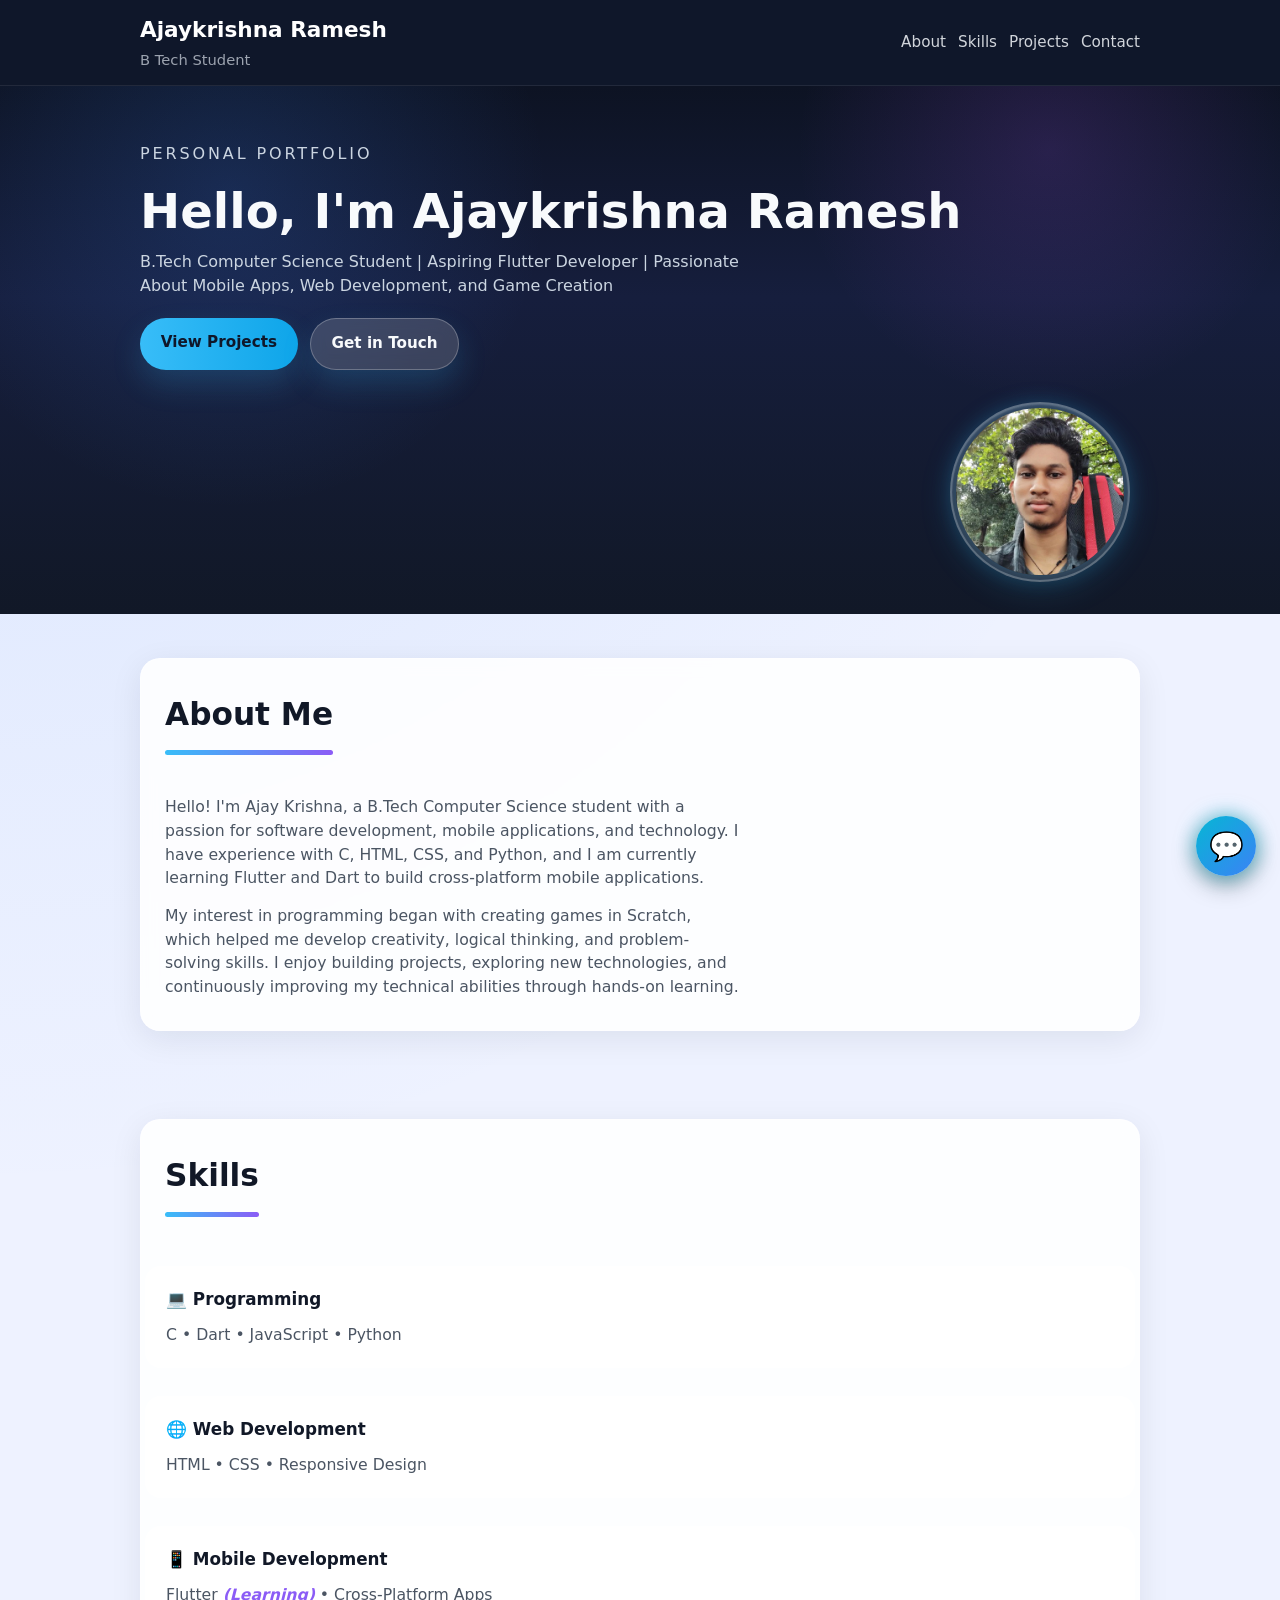
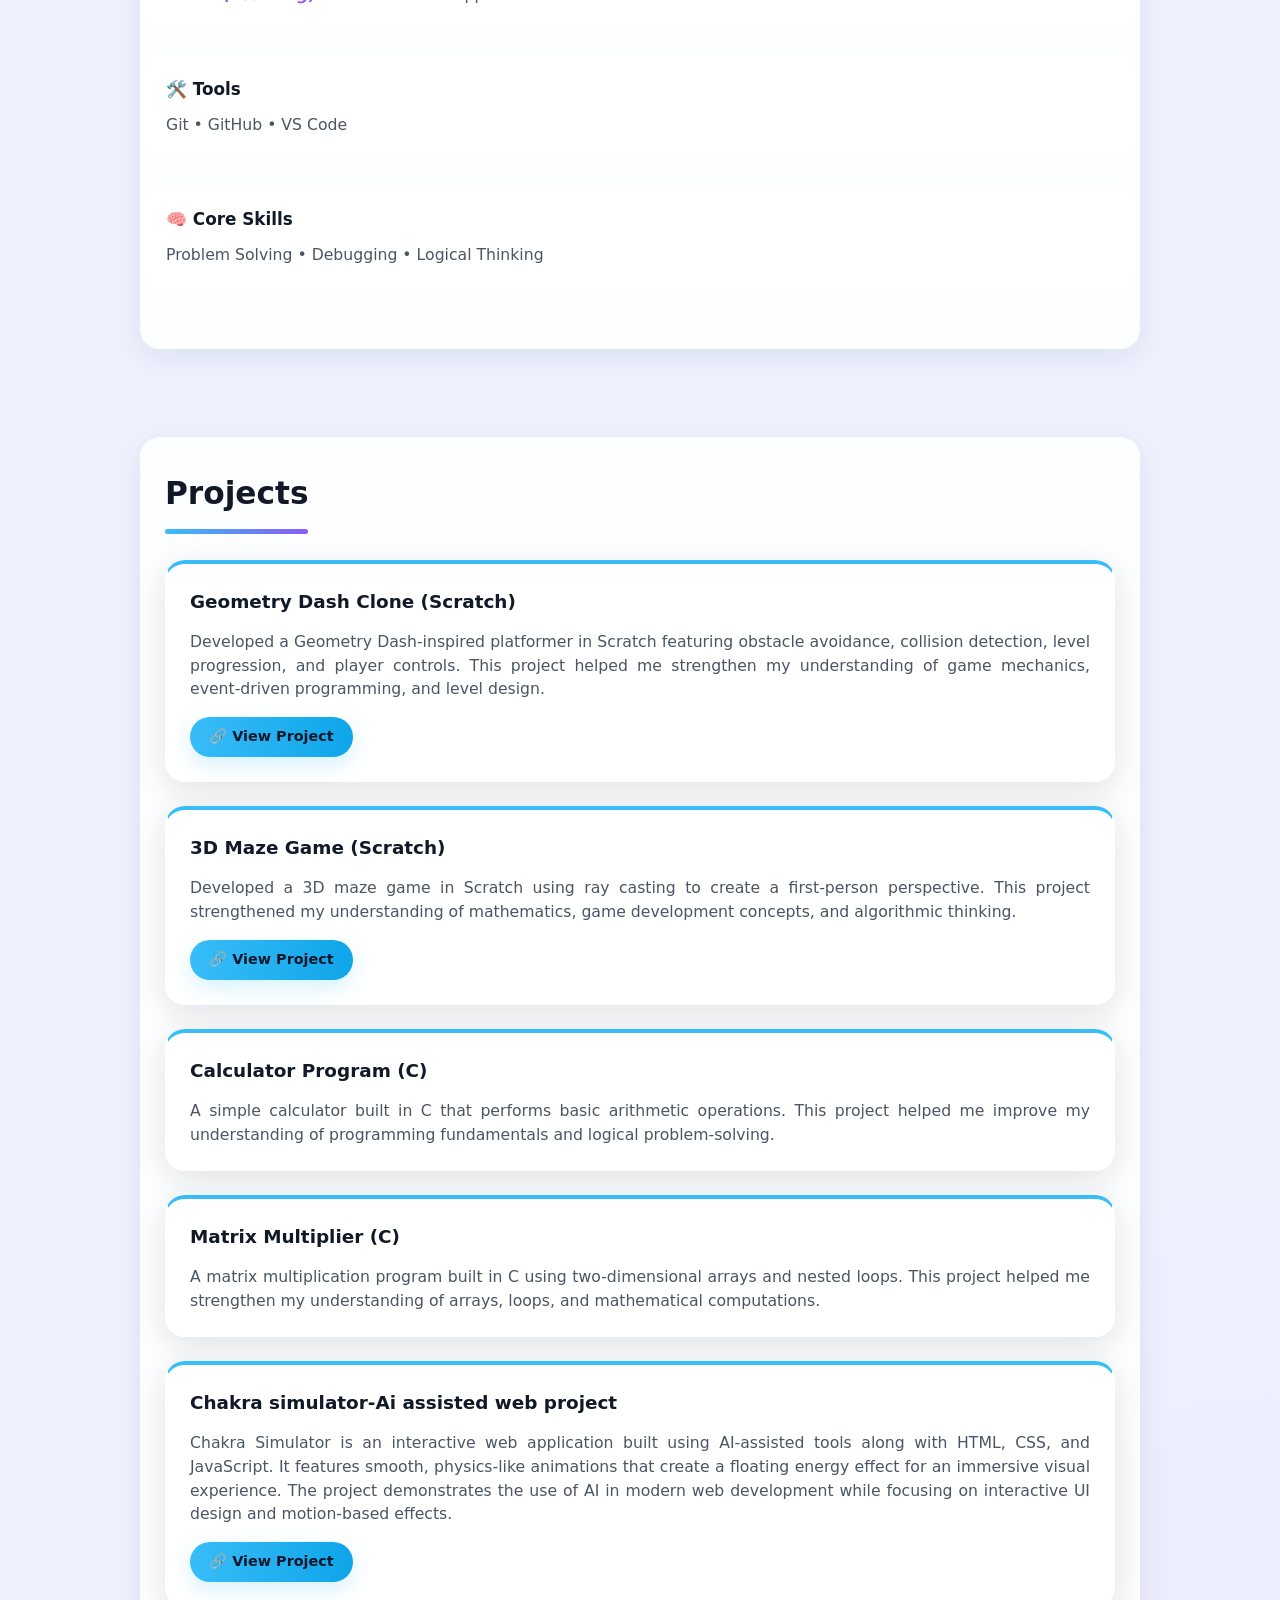
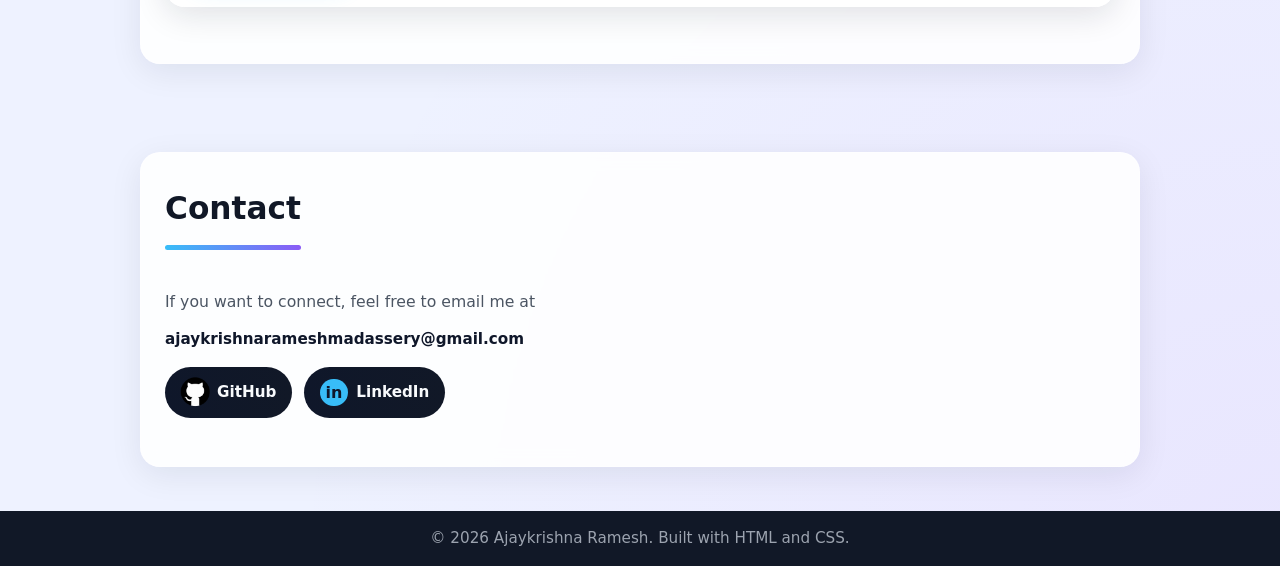
<file: index.html>
<!DOCTYPE html>
<html lang="en">
<head>
  <link rel="stylesheet" href="chatbot.css">
  <meta charset="UTF-8" />
  <meta name="viewport" content="width=device-width, initial-scale=1.0" />
  <title>Ajaykrishna Ramesh | Portfolio</title>
  <link rel="stylesheet" href="styles.css" />
</head>
<body>
  <header class="site-header">
    <div class="container header-inner">
      <div class="brand">
        <h1>Ajaykrishna Ramesh</h1>
        <p>B Tech Student</p>
      </div>
      <nav class="nav-links">
        <a href="#about">About</a>
        <a href="#skills">Skills</a>
        <a href="#projects">Projects</a>
        <a href="#contact">Contact</a>
      </nav>
    </div>
  </header>

  <main>
    <section class="hero">
      <div class="container hero-content">
        <div>
          <p class="eyebrow">Personal Portfolio</p>
          <h2>Hello, I'm Ajaykrishna Ramesh</h2>
          <p>B.Tech Computer Science Student | Aspiring Flutter Developer | Passionate About Mobile Apps, Web Development, and Game Creation</p>
          <div class="hero-actions">
            <a class="button" href="#projects">View Projects</a>
            <a class="button button-secondary" href="#contact">Get in Touch</a>
          </div>
        </div>
        <div class="hero-photo">
          <div class="photo-frame">
            <img src="profile.jpg" alt="Ajaykrishna Ramesh" />
          </div>
        </div>
      </div>
    </section>

    <section id="about" class="section about-section">
      <div class="container">
        <h2>About Me</h2>
        <p>Hello! I'm Ajay Krishna, a B.Tech Computer Science student with a passion for software development, mobile applications, and technology. I have experience with C, HTML, CSS, and Python, and I am currently learning Flutter and Dart to build cross-platform mobile applications.</p>
        <p>My interest in programming began with creating games in Scratch, which helped me develop creativity, logical thinking, and problem-solving skills. I enjoy building projects, exploring new technologies, and continuously improving my technical abilities through hands-on learning.</p>
      </div>
    </section>

    <section id="skills" class="section skills-section">
      <div class="container">
        <h2>Skills</h2>
        
        <div class="skills-categories">
          <div class="skill-category">
            <h3>💻 Programming</h3>
            <p class="skills-list">C • Dart • JavaScript • Python</p>
          </div>
          
          <div class="skill-category">
            <h3>🌐 Web Development</h3>
            <p class="skills-list">HTML • CSS • Responsive Design</p>
          </div>
          
          <div class="skill-category">
            <h3>📱 Mobile Development</h3>
            <p class="skills-list">Flutter <span class="badge-learning">(Learning)</span> • Cross-Platform Apps</p>
          </div>
          
          <div class="skill-category">
            <h3>🛠️ Tools</h3>
            <p class="skills-list">Git • GitHub • VS Code</p>
          </div>
          
          <div class="skill-category">
            <h3>🧠 Core Skills</h3>
            <p class="skills-list">Problem Solving • Debugging • Logical Thinking</p>
          </div>
        </div>
      </div>
    </section>

    <section id="projects" class="section projects-section">
      <div class="container">
        <h2>Projects</h2>
        <div class="project-card">
          <h3>Geometry Dash Clone (Scratch)</h3>
          <p>Developed a Geometry Dash-inspired platformer in Scratch featuring obstacle avoidance, collision detection, level progression, and player controls. This project helped me strengthen my understanding of game mechanics, event-driven programming, and level design.</p>
          <a href="https://scratch.mit.edu/projects/988808086/" target="_blank" rel="noreferrer" class="project-link">🔗 View Project</a>
        </div>
        <div class="project-card">
          <h3>3D Maze Game (Scratch)</h3>
          <p>Developed a 3D maze game in Scratch using ray casting to create a first-person perspective. This project strengthened my understanding of mathematics, game development concepts, and algorithmic thinking.</p>
          <a href="https://scratch.mit.edu/projects/845856918/" target="_blank" rel="noreferrer" class="project-link">🔗 View Project</a>
        </div>
        <div class="project-card">
          <h3>Calculator Program (C)</h3>
          <p>A simple calculator built in C that performs basic arithmetic operations. This project helped me improve my understanding of programming fundamentals and logical problem-solving.</p>
        </div>
        <div class="project-card">
          <h3>Matrix Multiplier (C)</h3>
          <p>A matrix multiplication program built in C using two-dimensional arrays and nested loops. This project helped me strengthen my understanding of arrays, loops, and mathematical computations.</p>
        </div>
        <div class="project-card">
          <h3>Chakra simulator-Ai assisted web project</h3>
          <p>Chakra Simulator is an interactive web application built using AI-assisted tools along with HTML, CSS, and JavaScript. It features smooth, physics-like animations that create a floating energy effect for an immersive visual experience. The project demonstrates the use of AI in modern web development while focusing on interactive UI design and motion-based effects.</p>
          <a href="https://aj2130.github.io/Chakra_simulator/" target="_blank" rel="noreferrer" class="project-link">🔗 View Project</a>
        </div>
      </div>
    </section>

    <section id="contact" class="section contact-section">
      <div class="container">
        <h2>Contact</h2>
        <p>If you want to connect, feel free to email me at</p>
        <a class="contact-link" href="mailto:ajaykrishnarameshmadassery@gmail.com">ajaykrishnarameshmadassery@gmail.com</a>
        <div class="social-links">
          <a href="https://github.com/AJ2130" target="_blank" rel="noreferrer">
            <span class="social-icon github-icon"><img src="git cat.png" alt="GitHub" width="60"></span>
            <span>GitHub</span>
          </a>
          <a href="https://www.linkedin.com/in/ajaykrishna-ramesh-58178437a" target="_blank" rel="noreferrer">
            <span class="social-icon">in</span>
            <span>LinkedIn</span>
          </a>
        </div>
      </div>
    </section>
  </main>

  <footer class="site-footer">
    <div class="container">
      <p>© 2026 Ajaykrishna Ramesh. Built with HTML and CSS.</p>
    </div>
  </footer>
  <script src="chatbot.js" defer></script>
</body>
</html>
</file>
<file: chatbot.css>
/* Chat bot - Dark glassmorphism with cyan glow */
#aj-chatbot, #aj-chatbot * { box-sizing: border-box; font-family: -apple-system, BlinkMacSystemFont, "Segoe UI", Roboto, sans-serif; }

#aj-chatbot-toggle {
  position: fixed; bottom: 24px; right: 24px; width: 60px; height: 60px;
  border-radius: 50%; border: none; cursor: pointer; z-index: 9999;
  background: linear-gradient(135deg, #06b6d4, #3b82f6);
  color: #fff; font-size: 28px;
  box-shadow: 0 0 20px rgba(6,182,212,.6), 0 8px 24px rgba(0,0,0,.4);
  transition: transform .25s ease, box-shadow .25s ease;
  animation: aj-pulse 2.4s infinite;
}
#aj-chatbot-toggle:hover { transform: scale(1.08); box-shadow: 0 0 30px rgba(6,182,212,.9); }
@keyframes aj-pulse {
  0%,100% { box-shadow: 0 0 20px rgba(6,182,212,.6), 0 8px 24px rgba(0,0,0,.4); }
  50%     { box-shadow: 0 0 32px rgba(6,182,212,.9), 0 8px 28px rgba(0,0,0,.5); }
}

#aj-chatbot-window {
  position: fixed; bottom: 100px; right: 24px; width: 380px; height: 560px;
  max-width: calc(100vw - 32px); max-height: calc(100vh - 120px);
  background: rgba(15, 23, 42, 0.85);
  backdrop-filter: blur(18px) saturate(160%);
  -webkit-backdrop-filter: blur(18px) saturate(160%);
  border: 1px solid rgba(6,182,212,.35);
  border-radius: 18px; z-index: 9999; display: none; flex-direction: column;
  box-shadow: 0 0 40px rgba(6,182,212,.25), 0 20px 60px rgba(0,0,0,.5);
  color: #e2e8f0; overflow: hidden;
  animation: aj-slide-up .3s ease;
}
#aj-chatbot-window.aj-open { display: flex; }
#aj-chatbot-window.aj-minimized { height: 60px; }
#aj-chatbot-window.aj-minimized .aj-body, #aj-chatbot-window.aj-minimized .aj-input-area, #aj-chatbot-window.aj-minimized .aj-quick { display: none; }
@keyframes aj-slide-up { from { opacity: 0; transform: translateY(20px); } to { opacity: 1; transform: translateY(0); } }

.aj-header {
  display: flex; align-items: center; justify-content: space-between;
  padding: 14px 16px; background: linear-gradient(135deg, rgba(6,182,212,.18), rgba(59,130,246,.18));
  border-bottom: 1px solid rgba(6,182,212,.25);
}
.aj-header-title { display: flex; align-items: center; gap: 10px; }
.aj-avatar { width: 34px; height: 34px; border-radius: 50%; background: linear-gradient(135deg,#06b6d4,#3b82f6);
  display:flex; align-items:center; justify-content:center; font-size:18px;
  box-shadow: 0 0 12px rgba(6,182,212,.6); }
.aj-header h3 { margin: 0; font-size: 15px; color: #fff; font-weight: 600; }
.aj-status { font-size: 11px; color: #67e8f9; margin-top: 2px; }
.aj-header-actions { display: flex; gap: 6px; }
.aj-header-actions button {
  width: 28px; height: 28px; border-radius: 6px; border: none; cursor: pointer;
  background: rgba(255,255,255,.08); color: #e2e8f0; font-size: 16px; line-height: 1;
  transition: background .2s;
}
.aj-header-actions button:hover { background: rgba(6,182,212,.3); }

.aj-body { flex: 1; overflow-y: auto; padding: 16px; display: flex; flex-direction: column; gap: 12px; scroll-behavior: smooth; }
.aj-body::-webkit-scrollbar { width: 6px; }
.aj-body::-webkit-scrollbar-thumb { background: rgba(6,182,212,.4); border-radius: 3px; }

.aj-msg { max-width: 85%; padding: 10px 14px; border-radius: 14px; font-size: 14px; line-height: 1.5; word-wrap: break-word; animation: aj-fade .2s ease; }
@keyframes aj-fade { from { opacity: 0; transform: translateY(4px); } to { opacity: 1; transform: translateY(0); } }
.aj-msg.bot { background: rgba(30,41,59,.85); border: 1px solid rgba(6,182,212,.2); align-self: flex-start; border-bottom-left-radius: 4px; }
.aj-msg.user { background: linear-gradient(135deg,#06b6d4,#3b82f6); color: #fff; align-self: flex-end; border-bottom-right-radius: 4px; box-shadow: 0 0 10px rgba(6,182,212,.4); }
.aj-time { font-size: 10px; opacity: .6; margin-top: 4px; display: block; }
.aj-msg a { color: #67e8f9; text-decoration: underline; }
.aj-msg.user a { color: #fff; }
.aj-msg ul { margin: 6px 0 0 0; padding-left: 18px; }
.aj-msg li { margin: 3px 0; }
.aj-msg strong { color: #67e8f9; }
.aj-msg.user strong { color: #fff; }

.aj-typing { display: inline-flex; gap: 4px; padding: 4px 0; }
.aj-typing span { width: 7px; height: 7px; border-radius: 50%; background: #67e8f9; animation: aj-bounce 1.2s infinite; }
.aj-typing span:nth-child(2) { animation-delay: .15s; }
.aj-typing span:nth-child(3) { animation-delay: .3s; }
@keyframes aj-bounce { 0%,60%,100% { transform: translateY(0); opacity: .5; } 30% { transform: translateY(-6px); opacity: 1; } }

.aj-quick { display: flex; flex-wrap: wrap; gap: 6px; padding: 8px 12px; border-top: 1px solid rgba(6,182,212,.15); }
.aj-quick button {
  background: rgba(6,182,212,.12); color: #e2e8f0; border: 1px solid rgba(6,182,212,.3);
  padding: 6px 10px; border-radius: 14px; font-size: 12px; cursor: pointer; transition: all .2s;
}
.aj-quick button:hover { background: rgba(6,182,212,.3); border-color: #06b6d4; box-shadow: 0 0 10px rgba(6,182,212,.4); }

.aj-followup { display: flex; flex-wrap: wrap; gap: 6px; margin-top: 8px; }
.aj-followup button { background: rgba(6,182,212,.08); color: #67e8f9; border: 1px solid rgba(6,182,212,.25); padding: 4px 10px; border-radius: 12px; font-size: 12px; cursor: pointer; transition: all .2s; }
.aj-followup button:hover { background: rgba(6,182,212,.2); }

.aj-input-area { display: flex; gap: 8px; padding: 10px 12px; border-top: 1px solid rgba(6,182,212,.2); background: rgba(15,23,42,.6); }
#aj-input { flex: 1; background: rgba(30,41,59,.8); border: 1px solid rgba(6,182,212,.3); color: #e2e8f0; padding: 10px 12px; border-radius: 10px; font-size: 14px; outline: none; transition: border .2s, box-shadow .2s; }
#aj-input:focus { border-color: #06b6d4; box-shadow: 0 0 10px rgba(6,182,212,.4); }
#aj-send { background: linear-gradient(135deg,#06b6d4,#3b82f6); color: #fff; border: none; width: 42px; border-radius: 10px; cursor: pointer; font-size: 18px; transition: transform .15s; }
#aj-send:hover { transform: scale(1.05); }

@media (max-width: 480px) {
  #aj-chatbot-window { right: 8px; left: 8px; width: auto; bottom: 88px; height: calc(100vh - 110px); }
  #aj-chatbot-toggle { right: 16px; bottom: 16px; width: 54px; height: 54px; font-size: 24px; }
}
</file>
<file: styles.css>
:root {
  font-family: Inter, system-ui, -apple-system, BlinkMacSystemFont, "Segoe UI", sans-serif;
  color: #111827;
  background: radial-gradient(circle at top, #eef2ff 0%, #f8fafc 45%, #f8fafc 100%);
  line-height: 1.5;
  scroll-behavior: smooth;
}

* {
  box-sizing: border-box;
}

body {
  margin: 0;
  background: radial-gradient(circle at top left, rgba(59, 130, 246, 0.12), transparent 30%),
    radial-gradient(circle at bottom right, rgba(168, 85, 247, 0.08), transparent 25%),
    #eef2ff;
}

.container {
  width: min(1000px, calc(100% - 1.5rem));
  margin: 0 auto;
}

.site-header {
  background: #0f172a;
  color: #fff;
  padding: 0.85rem 0;
  box-shadow: 0 12px 30px rgba(15, 23, 42, 0.12);
  border-bottom: 1px solid rgba(255, 255, 255, 0.08);
}

.header-inner {
  display: flex;
  justify-content: space-between;
  align-items: center;
  gap: 0.75rem;
}

.brand h1 {
  margin: 0;
  font-size: 1.35rem;
  animation: slideIn 0.6s ease-out;
}

.brand p {
  margin: 0.2rem 0 0;
  color: #9ca3af;
  font-size: 0.92rem;
}

.nav-links {
  display: flex;
  gap: 0.75rem;
  flex-wrap: wrap;
}

.nav-links a {
  color: #d1d5db;
  text-decoration: none;
  font-weight: 500;
  font-size: 0.95rem;
  transition: color 300ms ease, transform 300ms ease;
  position: relative;
}

.nav-links a:hover {
  color: #38bdf8;
  transform: translateY(-2px);
}

.hero {
  padding: 3.5rem 0 2rem;
  background: linear-gradient(180deg, #0d1323 0%, #161e3d 40%, #111827 100%);
  color: #f8fafc;
  position: relative;
  overflow: hidden;
}

.hero::before {
  content: "";
  position: absolute;
  inset: 0;
  background: radial-gradient(circle at 18% 20%, rgba(59, 130, 246, 0.18), transparent 28%),
    radial-gradient(circle at 82% 12%, rgba(168, 85, 247, 0.16), transparent 22%);
  pointer-events: none;
}

.hero-content {
  display: flex;
  align-items: center;
  justify-content: space-between;
  min-height: 48vh;
  gap: 2rem;
  flex-wrap: wrap;
}

.hero-photo {
  flex: 0 0 200px;
  display: flex;
  justify-content: center;
  align-self: center;
  margin-left: auto;
  margin-top: 0;
}

.photo-frame {
  width: 180px;
  height: 180px;
  border-radius: 50%;
  background: rgba(255, 255, 255, 0.12);
  border: 2px solid rgba(255, 255, 255, 0.25);
  display: flex;
  align-items: center;
  justify-content: center;
  color: #cbd5e1;
  font-size: 0.95rem;
  text-align: center;
  padding: 0;
  backdrop-filter: blur(12px);
  box-shadow: 0 8px 32px rgba(56, 189, 248, 0.15), inset 0 1px 2px rgba(255, 255, 255, 0.2);
  transition: all 400ms ease;
  animation: photoFrameIntro 0.8s ease-out;
}

.photo-frame:hover {
  background: rgba(255, 255, 255, 0.18);
  border: 2px solid rgba(255, 255, 255, 0.35);
  box-shadow: 0 16px 48px rgba(56, 189, 248, 0.25), inset 0 1px 2px rgba(255, 255, 255, 0.3);
  transform: scale(1.05);
}

.photo-frame img {
  width: 95%;
  height: 95%;
  object-fit: cover;
  border-radius: 50%;
  display: block;
  transition: transform 400ms ease;
  box-shadow: 0 0 24px rgba(56, 189, 248, 0.3);
}

.photo-frame:hover img {
  transform: scale(1.08);
}

.hero-content > div {
  position: relative;
  z-index: 1;
}

.eyebrow {
  text-transform: uppercase;
  letter-spacing: 0.18em;
  color: #38bdf8;
  margin-bottom: 0.75rem;
  font-size: 0.78rem;
}

.hero h2 {
  margin: 0 0 0.85rem;
  font-size: clamp(2rem, 4vw, 3rem);
  line-height: 1.05;
}

.hero p {
  max-width: 40rem;
  margin: 0 0 1.25rem;
  color: #cbd5e1;
  font-size: 1rem;
}

.hero-actions {
  display: flex;
  flex-wrap: wrap;
  gap: 0.75rem;
}

.button {
  display: inline-block;
  padding: 0.85rem 1.3rem;
  border-radius: 999px;
  text-decoration: none;
  background: linear-gradient(90deg, #38bdf8 0%, #0ea5e9 100%);
  color: #0f172a;
  font-weight: 700;
  font-size: 0.95rem;
  box-shadow: 0 14px 30px rgba(56, 189, 248, 0.18);
  transition: transform 300ms ease, box-shadow 300ms ease;
}

.button:hover {
  transform: translateY(-1px);
  box-shadow: 0 18px 36px rgba(56, 189, 248, 0.22);
}

.button-secondary {
  background: rgba(255, 255, 255, 0.16);
  color: #f8fafc;
  border: 1px solid rgba(255, 255, 255, 0.25);
  backdrop-filter: blur(8px);
}

.section {
  padding: 2.75rem 0;
}

.section .container {
  background: rgba(255, 255, 255, 0.88);
  backdrop-filter: blur(8px);
  border: 1px solid rgba(255, 255, 255, 0.4);
  border-radius: 1.25rem;
  box-shadow: 0 8px 32px rgba(15, 23, 42, 0.08);
  padding: 2rem 1.5rem;
}

.section h2 {
  margin-top: 0;
  font-size: 1.95rem;
  color: #111827;
  position: relative;
  display: inline-block;
}

.section h2::after {
  content: "";
  display: block;
  width: 100%;
  height: 0.3rem;
  border-radius: 999px;
  background: linear-gradient(90deg, #38bdf8 0%, #8b5cf6 100%);
  margin-top: 0.8rem;
}

.about-section p,
.contact-section p {
  max-width: 36rem;
  margin: 0.9rem 0 0;
  color: #4b5563;
  font-size: 0.98rem;
}

.projects-section p {
  margin: 0.9rem 0 0;
  color: #4b5563;
  font-size: 0.98rem;
  text-align: justify;
}

.skills-categories {
  margin-top: 1.5rem;
}

.skill-category {
  margin-bottom: 1.75rem;
  padding: 1.25rem;
  background: rgba(255, 255, 255, 0.5);
  backdrop-filter: blur(6px);
  border: 1px solid rgba(255, 255, 255, 0.3);
  border-radius: 1rem;
  transition: all 300ms ease;
}

.skill-category:hover {
  background: rgba(255, 255, 255, 0.65);
  backdrop-filter: blur(8px);
  border: 1px solid rgba(255, 255, 255, 0.5);
  box-shadow: 0 8px 24px rgba(15, 23, 42, 0.08);
}

.skill-category h3 {
  font-size: 1.05rem;
  color: #111827;
  margin: 0 0 0.6rem;
  font-weight: 700;
}

.skills-list {
  color: #4b5563;
  font-size: 0.98rem;
  margin: 0;
  line-height: 1.6;
  font-weight: 500;
}

.badge-learning {
  color: #8b5cf6;
  font-style: italic;
  font-weight: 600;
}

.project-card {
  background: rgba(255, 255, 255, 0.85);
  backdrop-filter: blur(10px);
  border: 1px solid rgba(255, 255, 255, 0.5);
  border-radius: 1.25rem;
  padding: 1.5rem;
  width: 100%;
  box-shadow: 0 8px 32px rgba(15, 23, 42, 0.12);
  border-top: 4px solid #38bdf8;
  margin-bottom: 1.5rem;
  animation: fadeInUp 0.8s ease-out;
  transition: transform 300ms ease, box-shadow 300ms ease, background 300ms ease, backdrop-filter 300ms ease;
}

.project-card h3 {
  margin: 0 0 0.65rem;
  font-size: 1.15rem;
}

.project-link {
  display: inline-block;
  margin-top: 1rem;
  padding: 0.6rem 1.2rem;
  background: linear-gradient(90deg, #38bdf8 0%, #0ea5e9 100%);
  color: #0f172a;
  text-decoration: none;
  border-radius: 999px;
  font-weight: 600;
  font-size: 0.9rem;
  transition: transform 300ms ease, box-shadow 300ms ease;
  box-shadow: 0 8px 20px rgba(56, 189, 248, 0.2);
}

.project-link:hover {
  transform: translateY(-2px);
  box-shadow: 0 12px 28px rgba(56, 189, 248, 0.3);
}

.contact-link {
  display: inline-block;
  margin: 0.9rem 0 0;
  color: #0f172a;
  font-weight: 700;
  text-decoration: none;
  font-size: 0.95rem;
  position: relative;
  transition: color 300ms ease;
}

.contact-link::after {
  content: "";
  position: absolute;
  bottom: -4px;
  left: 0;
  width: 0;
  height: 2px;
  background: linear-gradient(90deg, #38bdf8 0%, #8b5cf6 100%);
  transition: width 300ms ease;
}

.contact-link:hover::after {
  width: 100%;
}

.social-links {
  display: flex;
  flex-wrap: wrap;
  gap: 0.75rem;
  padding: 1rem 0;
}

.social-links a {
  display: inline-flex;
  align-items: center;
  gap: 0.55rem;
  padding: 0.75rem 1rem;
  border-radius: 999px;
  background: linear-gradient(90deg, #0f172a 0%, #111827 100%);
  color: #f8fafc;
  text-decoration: none;
  font-weight: 700;
  font-size: 0.95rem;
  transition: transform 150ms ease, box-shadow 150ms ease, background 150ms ease;
}

.social-links a:hover {
  transform: translateY(-1px);
  box-shadow: 0 14px 26px rgba(15, 23, 42, 0.18);
  background: linear-gradient(90deg, #1d2939 0%, #0f172a 100%);
}

.social-icon {
  display: inline-flex;
  align-items: center;
  justify-content: center;
  width: 1.7rem;
  height: 1.7rem;
  border-radius: 50%;
  background: #38bdf8;
  color: #0f172a;
  font-size: 1rem;
}

.social-icon.github-icon {
  background: transparent;
}

.site-footer {
  background: #111827;
  color: #9ca3af;
  padding: 1rem 0;
}

.site-footer p {
  margin: 0;
  text-align: center;
  font-size: 0.95rem;
}

@keyframes fadeInUp {
  from {
    opacity: 0;
    transform: translateY(30px);
  }
  to {
    opacity: 1;
    transform: translateY(0);
  }
}

@keyframes slideIn {
  from {
    opacity: 0;
    transform: translateX(-20px);
  }
  to {
    opacity: 1;
    transform: translateX(0);
  }
}

@keyframes float {
  0%, 100% {
    transform: translateY(0px);
  }
  50% {
    transform: translateY(-8px);
  }
}

@keyframes photoFrameIntro {
  from {
    opacity: 0;
    transform: scale(0.8) translateY(20px);
  }
  to {
    opacity: 1;
    transform: scale(1) translateY(0);
  }
}

.section {
  animation: fadeInUp 0.8s ease-out;
}

.section h2 {
  animation: slideIn 0.6s ease-out;
}

.project-card:hover {
  transform: translateY(-8px);
  box-shadow: 0 24px 48px rgba(15, 23, 42, 0.15);
  background: rgba(255, 255, 255, 0.95);
  backdrop-filter: blur(15px);
}

.skill-category {
  animation: fadeInUp 0.8s ease-out;
  padding: 1.25rem;
  background: rgba(255, 255, 255, 0.5);
  backdrop-filter: blur(6px);
  border: 1px solid rgba(255, 255, 255, 0.3);
  border-radius: 1rem;
  margin: 0 -1.25rem 1.75rem -1.25rem;
}

.skills-list {
  transition: color 300ms ease;
}

@media (max-width: 768px) {
  .header-inner {
    flex-direction: column;
    align-items: flex-start;
  }

  .hero-content {
    padding-top: 1.5rem;
    min-height: auto;
    flex-direction: column;
  }

  .hero-photo {
    flex: 0 0 160px;
    margin-left: 0;
    margin-top: 2rem;
  }

  .photo-frame {
    width: 160px;
    height: 160px;
  }

  .hero p {
    max-width: 100%;
  }
}
</file>
